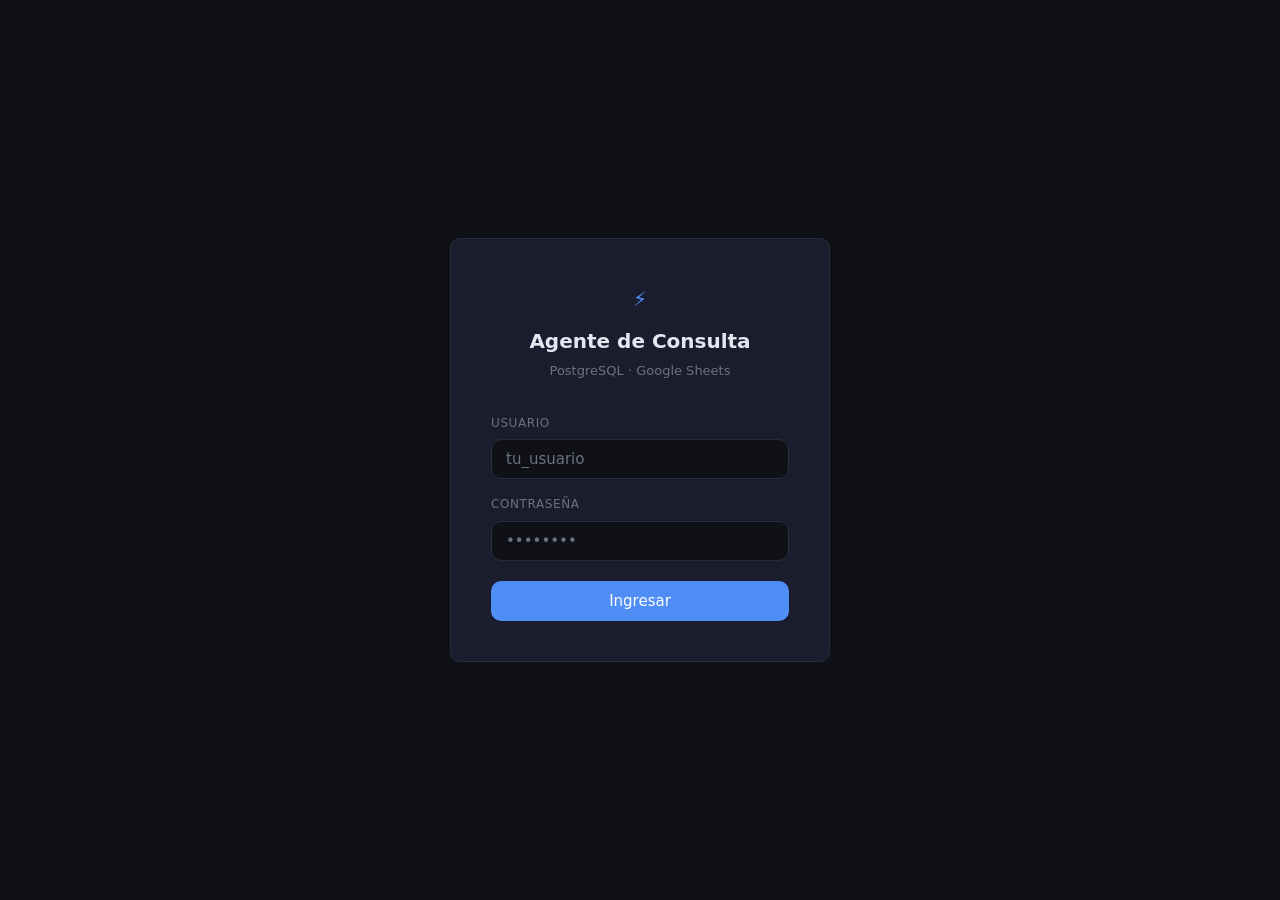
<file: static/login.html>
<!DOCTYPE html>
<html lang="es">
<head>
  <meta charset="UTF-8" />
  <meta name="viewport" content="width=device-width, initial-scale=1.0" />
  <title>Iniciar sesión — Agente de Consulta</title>
  <link rel="stylesheet" href="/static/style.css" />
</head>
<body>
  <div class="login-page">
    <div class="login-card">
      <div class="login-logo">
        <span class="header-icon">⚡</span>
        <h1 class="login-title">Agente de Consulta</h1>
        <p class="login-sub">PostgreSQL · Google Sheets</p>
      </div>

      <form id="login-form" autocomplete="on">
        <div class="login-field">
          <label class="login-label" for="username">Usuario</label>
          <input
            id="username"
            name="username"
            type="text"
            class="login-input"
            placeholder="tu_usuario"
            autocomplete="username"
            required
          />
        </div>

        <div class="login-field">
          <label class="login-label" for="password">Contraseña</label>
          <input
            id="password"
            name="password"
            type="password"
            class="login-input"
            placeholder="••••••••"
            autocomplete="current-password"
            required
          />
        </div>

        <p id="login-error" class="login-error"></p>

        <button type="submit" id="login-btn" class="login-btn">Ingresar</button>
      </form>
    </div>
  </div>

  <script>
    // Si ya hay un token válido, redirigir al chat
    if (localStorage.getItem("auth_token")) {
      window.location.replace("/");
    }

    const form    = document.getElementById("login-form");
    const errorEl = document.getElementById("login-error");
    const btn     = document.getElementById("login-btn");

    form.addEventListener("submit", async (e) => {
      e.preventDefault();
      errorEl.style.display = "none";
      btn.disabled = true;
      btn.textContent = "Verificando…";

      const username = document.getElementById("username").value.trim();
      const password = document.getElementById("password").value;

      try {
        const res = await fetch("/auth/login", {
          method: "POST",
          headers: { "Content-Type": "application/json" },
          body: JSON.stringify({ username, password }),
        });

        if (res.ok) {
          const data = await res.json();
          localStorage.setItem("auth_token",    data.access_token);
          localStorage.setItem("auth_username", username);
          window.location.replace("/");
        } else {
          const data = await res.json().catch(() => ({}));
          errorEl.textContent = data.detail || "Credenciales incorrectas.";
          errorEl.style.display = "block";
        }
      } catch {
        errorEl.textContent = "Error de conexión. Verificá que el servidor esté corriendo.";
        errorEl.style.display = "block";
      } finally {
        btn.disabled = false;
        btn.textContent = "Ingresar";
      }
    });
  </script>
</body>
</html>
</file>
<file: static/style.css>
/* ── Reset & base ─────────────────────────────────────────────────────────── */
*, *::before, *::after { box-sizing: border-box; margin: 0; padding: 0; }

:root {
  --bg:        #0f1117;
  --surface:   #1a1d2e;
  --border:    #2a2d3e;
  --accent:    #4f8ef7;
  --yellow:    #f5c842;
  --yellow-bg: #2a2510;
  --green:     #4caf7d;
  --red:       #e05c5c;
  --text:      #e2e8f0;
  --muted:     #6b7280;
  --font-mono: "Cascadia Code", "Fira Code", "Consolas", monospace;
  --radius:    10px;
}

html, body { height: 100%; background: var(--bg); color: var(--text); font-family: system-ui, sans-serif; font-size: 15px; line-height: 1.6; }

/* ── Layout ───────────────────────────────────────────────────────────────── */
.layout { display: flex; flex-direction: column; height: 100vh; max-width: 860px; margin: 0 auto; }

/* ── Header ───────────────────────────────────────────────────────────────── */
.header { display: flex; align-items: center; justify-content: space-between; padding: 14px 20px; background: var(--surface); border-bottom: 1px solid var(--border); flex-shrink: 0; }
.header-title { display: flex; align-items: center; gap: 10px; font-weight: 600; font-size: 16px; }
.header-icon { color: var(--accent); font-size: 20px; }
.header-sub { color: var(--muted); font-size: 13px; font-weight: 400; }
.btn-clear { background: none; border: 1px solid var(--border); color: var(--muted); padding: 6px 14px; border-radius: 6px; cursor: pointer; font-size: 13px; transition: all .15s; }
.btn-clear:hover { border-color: var(--red); color: var(--red); }

/* ── Messages ─────────────────────────────────────────────────────────────── */
.messages { flex: 1; overflow-y: auto; padding: 24px 20px; display: flex; flex-direction: column; gap: 16px; scroll-behavior: smooth; }

.message { display: flex; }
.message.user { justify-content: flex-end; }
.message.assistant { justify-content: flex-start; }

.bubble { max-width: 78%; padding: 12px 16px; border-radius: var(--radius); line-height: 1.65; word-break: break-word; white-space: pre-wrap; }
.message.user .bubble { background: var(--accent); color: #fff; border-bottom-right-radius: 3px; }
.message.assistant .bubble { background: var(--surface); border: 1px solid var(--border); border-bottom-left-radius: 3px; }
.message.assistant .bubble.streaming::after { content: "▋"; animation: blink .7s step-end infinite; color: var(--accent); margin-left: 2px; }

@keyframes blink { 0%,100% { opacity: 1; } 50% { opacity: 0; } }

/* Markdown-like dentro del bubble */
.bubble strong { color: #fff; }
.bubble code { font-family: var(--font-mono); background: rgba(255,255,255,.08); padding: 1px 5px; border-radius: 4px; font-size: .88em; }

/* ── Tool call accordion ──────────────────────────────────────────────────── */
.tool-block { margin-top: 10px; border: 1px solid var(--yellow); border-radius: var(--radius); overflow: hidden; font-size: 13px; }
.tool-header { display: flex; align-items: center; gap: 8px; padding: 8px 12px; background: var(--yellow-bg); color: var(--yellow); cursor: pointer; user-select: none; font-weight: 600; }
.tool-header .tool-chevron { margin-left: auto; transition: transform .2s; }
.tool-block.open .tool-chevron { transform: rotate(90deg); }
.tool-body { display: none; padding: 10px 12px; background: #1e1c10; border-top: 1px solid var(--yellow); }
.tool-block.open .tool-body { display: block; }
.tool-label { color: var(--muted); font-size: 11px; text-transform: uppercase; letter-spacing: .05em; margin-bottom: 4px; }
.tool-code { font-family: var(--font-mono); white-space: pre-wrap; color: #e2c97e; font-size: 12.5px; }
.tool-result-code { font-family: var(--font-mono); white-space: pre-wrap; color: #9db8a0; font-size: 12px; margin-top: 8px; }

/* ── Input area ───────────────────────────────────────────────────────────── */
.input-area { display: flex; align-items: flex-end; gap: 10px; padding: 16px 20px; background: var(--surface); border-top: 1px solid var(--border); flex-shrink: 0; }
.input { flex: 1; background: var(--bg); border: 1px solid var(--border); color: var(--text); padding: 10px 14px; border-radius: var(--radius); font-size: 15px; resize: none; max-height: 160px; outline: none; font-family: inherit; line-height: 1.5; transition: border-color .15s; }
.input:focus { border-color: var(--accent); }
.input::placeholder { color: var(--muted); }
.btn-send { flex-shrink: 0; width: 40px; height: 40px; background: var(--accent); border: none; border-radius: var(--radius); cursor: pointer; display: flex; align-items: center; justify-content: center; transition: opacity .15s; }
.btn-send:hover { opacity: .85; }
.btn-send svg { width: 18px; height: 18px; stroke: #fff; }
.btn-send:disabled { opacity: .4; cursor: not-allowed; }

/* ── Error bubble ─────────────────────────────────────────────────────────── */
.message.error .bubble { background: rgba(224,92,92,.12); border: 1px solid var(--red); color: var(--red); }

/* ── Scrollbar ────────────────────────────────────────────────────────────── */
::-webkit-scrollbar { width: 6px; }
::-webkit-scrollbar-track { background: transparent; }
::-webkit-scrollbar-thumb { background: var(--border); border-radius: 3px; }

/* ── Header actions (usuario + botones) ───────────────────────────────────── */
.header-actions { display: flex; align-items: center; gap: 8px; }
.header-user { margin-right: 4px; }
.btn-logout { border-color: var(--border); color: var(--muted); }
.btn-logout:hover { border-color: var(--muted); color: var(--text); }

/* ── Indicadores de servicio en bienvenida ───────────────────────────────── */
.svc-ok   { color: #4ade80; font-weight: 500; }
.svc-warn { color: #fb923c; font-weight: 500; }
.svc-off  { color: var(--muted); }

/* ── Login page ───────────────────────────────────────────────────────────── */
.login-page {
  display: flex;
  align-items: center;
  justify-content: center;
  min-height: 100vh;
  background: var(--bg);
  padding: 24px;
}

.login-card {
  background: var(--surface);
  border: 1px solid var(--border);
  border-radius: var(--radius);
  padding: 44px 40px 40px;
  width: 100%;
  max-width: 380px;
}

.login-logo {
  text-align: center;
  margin-bottom: 32px;
}

.login-title {
  font-size: 20px;
  font-weight: 600;
  color: var(--text);
  margin: 10px 0 4px;
}

.login-sub {
  color: var(--muted);
  font-size: 13px;
}

.login-field {
  margin-bottom: 16px;
}

.login-label {
  display: block;
  color: var(--muted);
  font-size: 12px;
  text-transform: uppercase;
  letter-spacing: .05em;
  margin-bottom: 6px;
}

.login-input {
  width: 100%;
  background: var(--bg);
  border: 1px solid var(--border);
  color: var(--text);
  padding: 10px 14px;
  border-radius: var(--radius);
  font-size: 15px;
  outline: none;
  font-family: inherit;
  transition: border-color .15s;
}

.login-input:focus { border-color: var(--accent); }
.login-input::placeholder { color: var(--muted); }

.login-error {
  color: var(--red);
  font-size: 13px;
  margin-bottom: 12px;
  display: none;
}

.login-btn {
  width: 100%;
  background: var(--accent);
  color: #fff;
  border: none;
  padding: 11px;
  border-radius: var(--radius);
  font-size: 15px;
  font-family: inherit;
  cursor: pointer;
  transition: opacity .15s;
  margin-top: 4px;
}

.login-btn:hover { opacity: .88; }
.login-btn:disabled { opacity: .45; cursor: not-allowed; }
</file>
